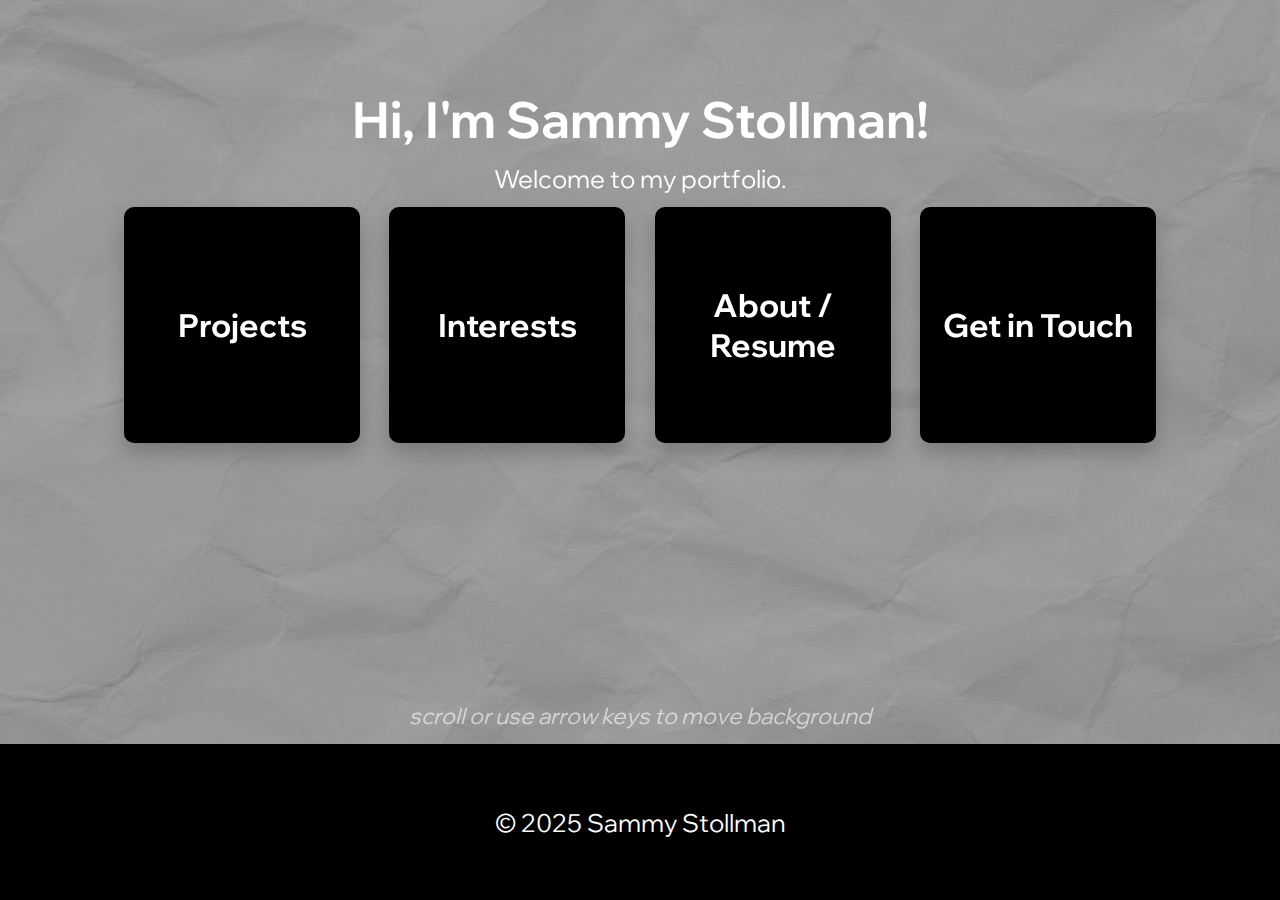
<file: index.html>
<!DOCTYPE html>
<html lang="en">

<head>
  <meta charset="UTF-8">
  <meta name="viewport" content="width=device-width, initial-scale=1">
  <title>Sammy Stollman</title>

  <link href='https://fonts.googleapis.com/css?family=Wix Madefor Display' rel='stylesheet'>
  <link rel="stylesheet" href="styles.css">
  <link rel="icon" type="image/x-icon" href="favicon.ico">

</head>

<body>

  <div class="background-reveals">
    <div class="reveal-band band-1"></div>
    <div class="reveal-band band-2"></div>
    <div class="reveal-band band-3"></div>
    <div class="reveal-band band-4"></div>
    <div class="reveal-band band-5"></div>
  </div>


  <header class="fade-in-top">
    <h1 class="hi fade-in-top" style="animation-delay: 0.5s;">Hi, I'm Sammy Stollman!
      <div class="shine"></div>
    </h1>
    <p class="fade-in-top" style="animation-delay: 0.8s;">Welcome to my portfolio.</p>

    <div class="sections-container">
      <a href="projects/index.html" class="section-card fade-in-top" style="animation-delay: 0.6s;">Projects
        <div class="shine"></div>
        <svg class="border-animation" viewBox="0 0 200 200" xmlns="http://www.w3.org/2000/svg">
          <path id="card-border-2" fill="none" stroke="transparent" stroke-width="1" d="M 12,0 
                     H 188 
                     C 194.6,0 200,5.4 200,12 
                     V 188 
                     C 200,194.6 194.6,200 188,200 
                     H 12 
                     C 5.4,200 0,194.6 0,188 
                     V 12 
                     C 0,5.4 5.4,0 12,0 Z" />
          <!-- Replace the circle with a line -->
          <!-- Use a small rectangle instead of a circle -->
          <rect class="border-dot" width="10" height="2" x="-2" y="-1">
            <animateMotion dur="6s" repeatCount="indefinite" rotate="auto" path="M 12,0 
             H 188 
             C 194.6,0 200,5.4 200,12 
             V 188 
             C 200,194.6 194.6,200 188,200 
             H 12 
             C 5.4,200 0,194.6 0,188 
             V 12 
             C 0,5.4 5.4,0 12,0 Z" />
          </rect>
        </svg>
      </a>
      <a href="interests/index.html" class="section-card fade-in-top" style="animation-delay: 0.8s;">Interests
        <div class="shine"></div>
        <svg class="border-animation" viewBox="0 0 200 200" xmlns="http://www.w3.org/2000/svg">
          <path id="card-border-2" fill="none" stroke="transparent" stroke-width="1" d="M 12,0 
                     H 188 
                     C 194.6,0 200,5.4 200,12 
                     V 188 
                     C 200,194.6 194.6,200 188,200 
                     H 12 
                     C 5.4,200 0,194.6 0,188 
                     V 12 
                     C 0,5.4 5.4,0 12,0 Z" />
          <!-- Replace the circle with a line -->
          <!-- Use a small rectangle instead of a circle -->
          <rect class="border-dot" width="10" height="2" x="-2" y="-1">
            <animateMotion dur="6s" repeatCount="indefinite" rotate="auto" path="M 12,0 
             H 188 
             C 194.6,0 200,5.4 200,12 
             V 188 
             C 200,194.6 194.6,200 188,200 
             H 12 
             C 5.4,200 0,194.6 0,188 
             V 12 
             C 0,5.4 5.4,0 12,0 Z" />
          </rect>
        </svg>
      </a>
      <a href="about/index.html" class="section-card fade-in-top" style="animation-delay: 1s;">About / Resume
        <div class="shine"></div>
        <svg class="border-animation" viewBox="0 0 200 200" xmlns="http://www.w3.org/2000/svg">
          <path id="card-border-2" fill="none" stroke="transparent" stroke-width="1" d="M 12,0 
                     H 188 
                     C 194.6,0 200,5.4 200,12 
                     V 188 
                     C 200,194.6 194.6,200 188,200 
                     H 12 
                     C 5.4,200 0,194.6 0,188 
                     V 12 
                     C 0,5.4 5.4,0 12,0 Z" />
          <!-- Replace the circle with a line -->
          <!-- Use a small rectangle instead of a circle -->
          <rect class="border-dot" width="10" height="2" x="-2" y="-1">
            <animateMotion dur="6s" repeatCount="indefinite" rotate="auto" path="M 12,0 
             H 188 
             C 194.6,0 200,5.4 200,12 
             V 188 
             C 200,194.6 194.6,200 188,200 
             H 12 
             C 5.4,200 0,194.6 0,188 
             V 12 
             C 0,5.4 5.4,0 12,0 Z" />
          </rect>
        </svg>
      </a>
      <a href="contact/index.html" class="section-card fade-in-top" style="animation-delay: 1s;">Get in Touch
        <div class="shine"></div>
        <svg class="border-animation" viewBox="0 0 200 200" xmlns="http://www.w3.org/2000/svg">
          <path id="card-border-2" fill="none" stroke="transparent" stroke-width="1" d="M 12,0 
                     H 188 
                     C 194.6,0 200,5.4 200,12 
                     V 188 
                     C 200,194.6 194.6,200 188,200 
                     H 12 
                     C 5.4,200 0,194.6 0,188 
                     V 12 
                     C 0,5.4 5.4,0 12,0 Z" />
          <!-- Replace the circle with a line -->
          <!-- Use a small rectangle instead of a circle -->
          <rect class="border-dot" width="10" height="2" x="-2" y="-1">
            <animateMotion dur="6s" repeatCount="indefinite" rotate="auto" path="M 12,0 
             H 188 
             C 194.6,0 200,5.4 200,12 
             V 188 
             C 200,194.6 194.6,200 188,200 
             H 12 
             C 5.4,200 0,194.6 0,188 
             V 12 
             C 0,5.4 5.4,0 12,0 Z" />
          </rect>
        </svg>
      </a>
    </div>
  </header>
  <div id="subtle-scroll-hint" class="subtle-scroll-hint visible">
    scroll or use arrow keys to move background
  </div>



  <footer class="fade-in-top" style="animation-delay: 1.2s;">
    <p>© 2025 Sammy Stollman</p>


  </footer>

  <script>
    const observer = new IntersectionObserver((entries) => {
      entries.forEach((entry) => {
        if (entry.isIntersecting) {
          entry.target.classList.add('fade-in-top-visible');
        }
      });
    }, {
      threshold: 0.2
    });

    const hiddenElements = document.querySelectorAll('.fade-in-top');
    hiddenElements.forEach((el) => observer.observe(el));
  </script>


  <script src="cardResize.js"></script>
  <script src="cards.js"></script>
  <script src="scroll.js"></script>



</body>

</html>
</file>
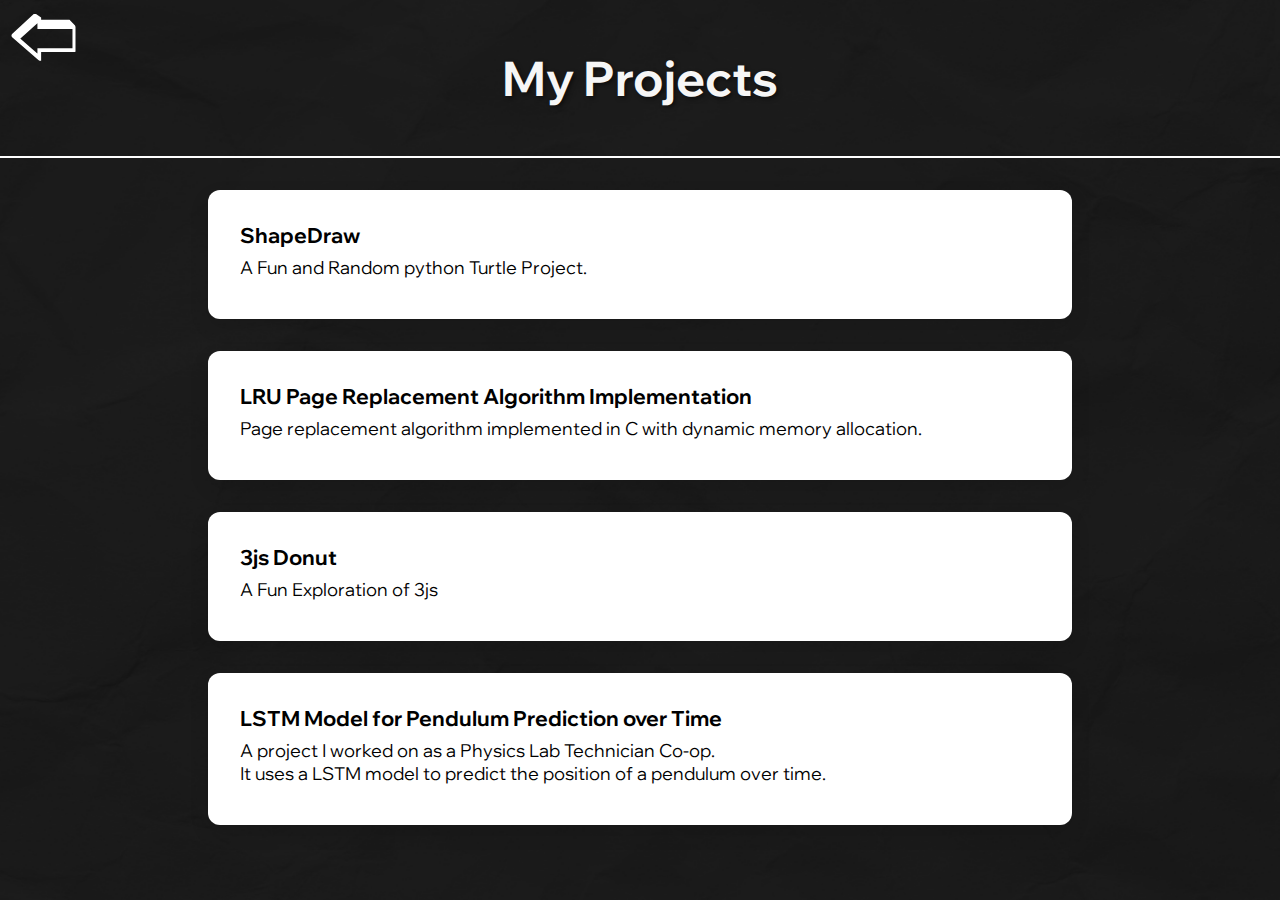
<file: projects/index.html>
<!DOCTYPE html>
<html lang="en">

<head>
    <link rel="stylesheet" href="projects-style.css">
    <link rel="stylesheet" href="https://cdnjs.cloudflare.com/ajax/libs/font-awesome/6.5.0/css/all.min.css">
    <meta charset="UTF-8">
    <meta name="viewport" content="width=device-width, initial-scale=1.0">
    <link href="https://fonts.googleapis.com/css2?family=Wix+Madefor+Display&display=swap" rel="stylesheet">
    <title>Projects</title>
</head>

<body>
    <header>
        <h1>My Projects</h1>
    </header>
    <a href="https://sammystollman.com" class="arrow">
        <!-- svg for arrow  -->
        <svg width="37.12" height="26.96" viewBox="0 0 37.12 26.96" xmlns="http://www.w3.org/2000/svg">
            <g id="svgGroup" stroke-linecap="round" fill-rule="evenodd" font-size="9pt" stroke="#000"
                stroke-width="0.25mm" fill="#000" style="stroke:#ffffff;stroke-width:0.25mm;fill:#ffffff">
                <path
                    d="M 16.68 21.56 L 16.68 26.96 L 0 12.44 L 13.48 0 L 16.68 2.24 L 16.68 3.76 L 33.4 3.76 L 37.12 7.52 L 37.12 21.56 L 16.68 21.56 Z M 4.36 14.24 L 15.48 23.92 L 15.48 20.28 L 35.8 20.28 L 35.8 8.2 L 15.48 8.2 L 15.48 4.16 L 4.36 14.24 Z"
                    vector-effect="non-scaling-stroke" />
            </g>
        </svg>
    </a>
    <div class="projects-container">
        <a href="shapedraw.html" class="project-card" data-image="python.png">
            <h3>ShapeDraw</h3>
            <p>A Fun and Random python Turtle Project.</p>
            <div class="hover-image">
                <img src="python.png" alt="Python Logo">
            </div>
        </a>
        <a href="LRU.html" class="project-card">
            <h3>LRU Page Replacement Algorithm Implementation</h3>
            <p>Page replacement algorithm implemented in C with dynamic memory allocation.</p>
            <div class="hover-image">
                <img src="C.png" alt="C Logo">
            </div>
        </a>
        <a href="https://stollmansatwit.github.io" class="project-card">
            <h3>3js Donut</h3>
            <p>A Fun Exploration of 3js</p>
            <div class="hover-image">
                <img src="js.png" alt="js   Logo">
            </div>
        </a>
        <a href="physicsProject.html" class="project-card">
            <h3>LSTM Model for Pendulum Prediction over Time</h3>
            <p>A project I worked on as a Physics Lab Technician Co-op.
                <br>It uses a LSTM model to predict the position of a pendulum over time.
            </p>
            <div class="hover-image">
                <img src="python.png" alt="Python Logo">
            </div>
        </a>
    </div>
</body>

</html>
</file>
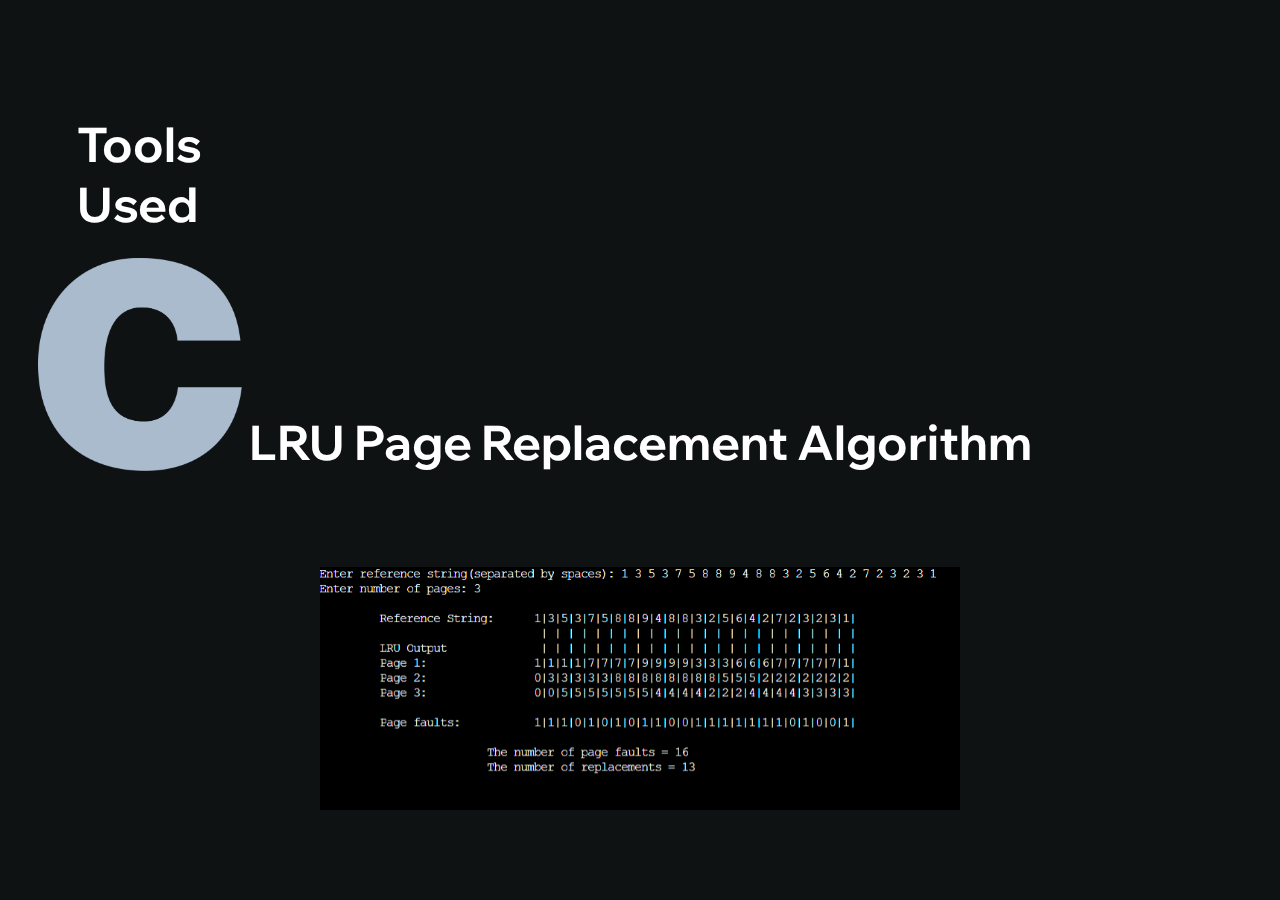
<file: projects/LRU.html>
<!DOCTYPE html>
<html lang="en">

<head>
    <meta charset="UTF-8" />
    <meta name="viewport" content="width=device-width, initial-scale=1.0" />
    <title>LRU</title>
    <link href="https://fonts.googleapis.com/css2?family=Wix+Madefor+Display&display=swap" rel="stylesheet">
    <style>
        * {
            margin: 0;
            padding: 0;
            box-sizing: border-box;
        }

        body,
        html {
            height: 100%;
            width: 100%;
            font-family: Arial, sans-serif;
            margin: 0;
            padding: 0;
            background: transparent;
            /* Keep the body background transparent */
            font-family: 'Wix Madefor Display', sans-serif;
        }

        .background {
            position: fixed;
            top: 0;
            left: 0;
            width: 100%;
            height: 100%;
            background: rgb(14,18,19);
            /* Black background */
            z-index: -2;
            /* Place it behind the video */
        }

        .video-background {
            position: fixed;
            bottom: 10%;
            left: 25%;
            /* Center the video horizontally */
            width: 50%;
            /* Reduce the width to make it smaller */
            height: auto;
            /* Maintain aspect ratio */
            object-fit: contain;
            z-index: -1;
            /* Place it above the black background */
        }

        .overlay {
            position: absolute;
            top: 0;
            left: 0;
            width: 100%;
            height: 100%;
            background: rgba(0, 0, 0, 0);
            /* Optional dark overlay */
            display: flex;
            flex-direction: column;
            justify-content: center;
            align-items: center;
            text-align: center;
            padding: 2rem;
        }

        h1 {
            font-size: 3rem;
            margin-bottom: 1rem;
            color: white;
            background-color: rgba(0, 0, 0, 0);
            /* Black background with 0% transparency */
            padding: 0.5rem 1rem;
            /* Add padding for spacing around the text */
            border-radius: 20px;
            /* Optional: Add rounded corners */
            display: inline-block;
            /* Ensure the background only covers the text */
        }

        p {
            font-size: 7rem;
            opacity: 0;
            transform: translateY(50px);
            transition: all 0.6s ease-out;
            color: white;
            position: absolute;
            top: 10%;
            right: 0;
            text-align: left;
            padding-right: 1rem;
            width: 60%;
            /* Restrict to the rightmost 1/5th of the screen */
        }

        p.visible {
            opacity: 1;
            transform: translateY(0);
        }

        .right-container {
            position: absolute;
            top: 10%;
            right: 0;
            /* Push all the way to the right */
            width: 30%;
            /* Adjust width as needed */
            padding: 1rem;
            /* Ensure long words break properly */
            word-wrap: break-word;
        }

        #scrollText {
            font-size: 1.3rem;
            line-height: 1.5;
            /* Improve readability */
        }

        .left-container {
            position: absolute;
            top: 10%;
            /* Adjust as needed */
            left: 7%;
            /* Align to the left side */
            width: 100px;
            /* Set a fixed width for the container */
            display: flex;
            flex-direction: column;
            /* Stack images in a column */
            align-items: center;
            /* Center images horizontally within the container */
            padding: 1rem;
        }

        .left-container img {
            width: 300%;
            /* Make images fit the container width */
            height: auto;
            /* Maintain aspect ratio */
            margin-bottom: 10px;
            /* Add spacing between images */
        }

        /* Responsive styles for smaller screens */
        @media (max-width: 1024px) {
            .video-background {
                left: 10%;
                width: 80%;
            }

            .right-container {
                width: 40%;
                font-size: 1.1rem;
            }

            h1 {
                font-size: 2.5rem;
            }

            #scrollText {
                font-size: 1.2rem;
            }
            .left-container {
                width: 80px;
            }

            .left-container img {
                width: 100%;
            }
        }

        @media (max-width: 768px) {
            .video-background {
                left: 5%;
                width: 90%;
            }

            .right-container {
                width: 50%;
                font-size: 1rem;
            }

            h1 {
                font-size: 2rem;
            }

            #scrollText {
                font-size: 1rem;
            }

            .left-container {
                width: 80px;
            }

            .left-container img {
                width: 100%;
            }
        }

        @media (max-width: 480px) {
            .video-background {
                left: 0;
                width: 100%;
            }

            .right-container {
                width: 100%;
                top: 20%;
                padding: 0.5rem;
            }

            h1 {
                font-size: 1.5rem;
            }

            #scrollText {
                font-size: 0.9rem;
            }

            .left-container {
                display: none;
                /* Hide the left container on very small screens */
            }
        }
    </style>
</head>

<body>
    <div class="background"></div>
    <img src="LRU.png" alt="video-background" class="video-background" />


    <div class="overlay">
        <h1>LRU Page Replacement Algorithm</h1>

    </div>
    <div class="right-container">

        <p id="scrollText">This project was made for an Operating Systems class. It implements the LRU page replacement algorithm in C using dynamic memory allocation.
            <a href="https://www.onlinegdb.com/ecIn8ZxzG" target="_blank"
                style="display: inline-block; margin-top: 30px; padding: 10px 20px; background-color: #007BFF; color: white; text-decoration: none; border-radius: 5px; font-size: 1rem;">View
                Source Code</a>
        </p>

    </div>

    <div class="left-container">
        <h1>Tools Used</h1>
        <img src="C.png" alt="Image 1">
    </div>
    <script>
        setTimeout(() => {
            const scrollText = document.getElementById('scrollText');
            scrollText.classList.add('visible');

            const title = document.getElementsByTagName('h1')[0];
            title.style.position = 'absolute';
            title.style.top = '50%';
            title.style.left = '50%';
            title.style.transform = 'translate(-50%, -50%)';
            title.style.transition = 'top 2s ease-out';

            setTimeout(() => {
                title.style.top = '5%';
                title.style.transform = 'translate(-50%, 0%)'; // Maintain horizontal centering
                // Add the background color after the upward movement is complete
                setTimeout(() => {
                    title.style.backgroundColor = 'rgba(0, 0, 0, 0.5)';
                }, 500); // Delay matches the upward movement duration
            }, 100);
        }, 1000);

        const video = document.querySelector('.video-background');
        const scrollText = document.getElementById('scrollText');


    </script>
</body>

</html>
</file>
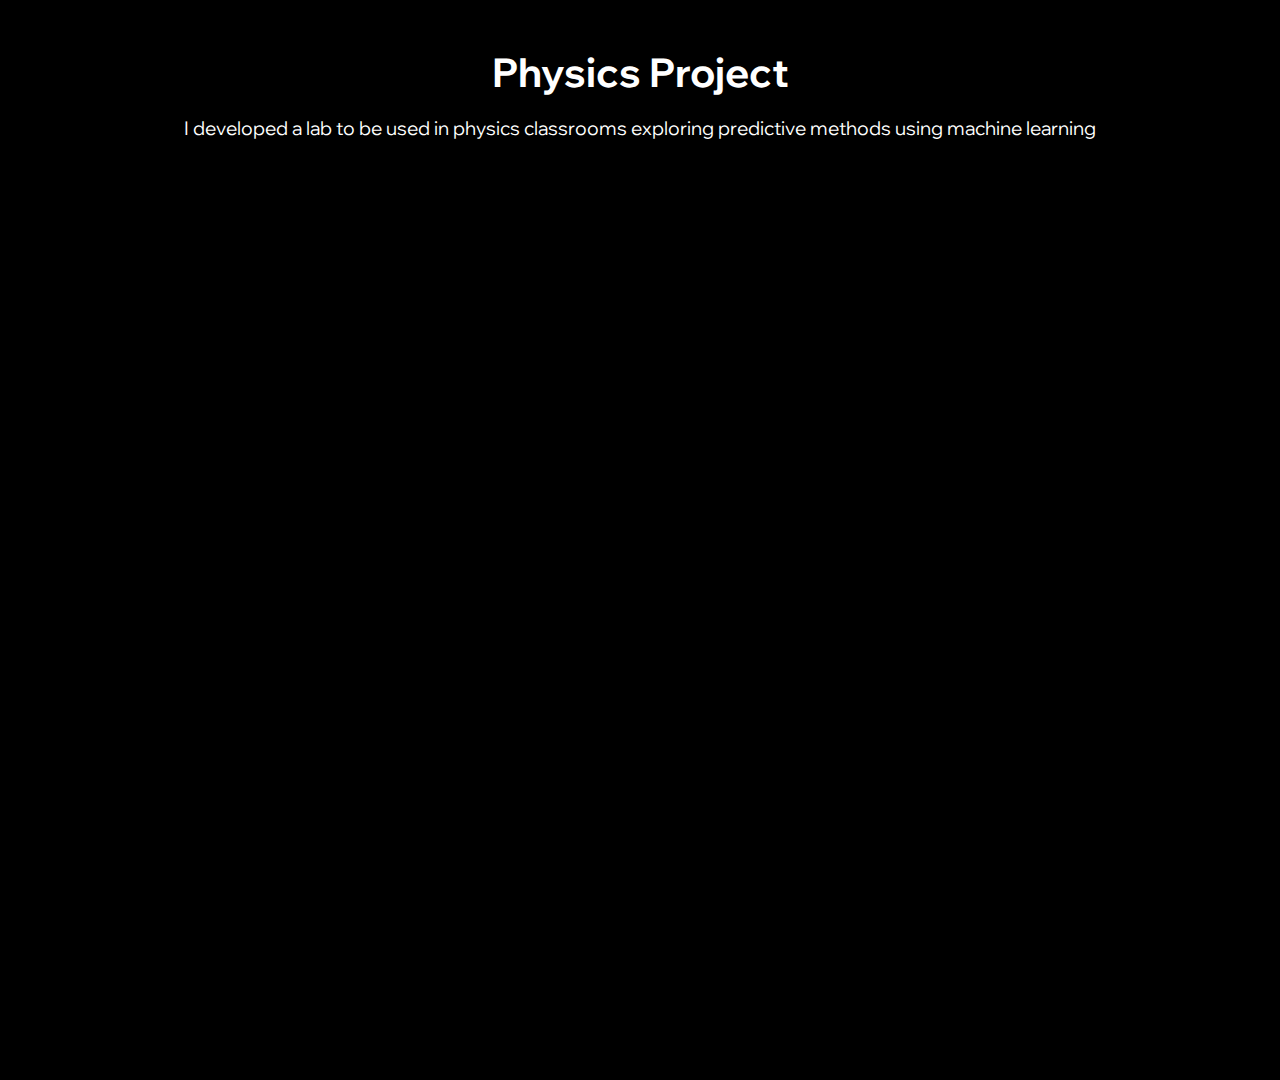
<file: projects/physicsProject.html>
<!DOCTYPE html>
<html lang="en">


<head>

    <meta charset="UTF-8">
    <meta name="viewport" content="width=device-width, initial-scale=1.0">
    <title>Physics Project</title>
    <link href="https://fonts.googleapis.com/css2?family=Wix+Madefor+Display&display=swap" rel="stylesheet">
    <style>

        @import url('https://fonts.googleapis.com/css2?family=Wix+Madefor+Display&display=swap');

        body {
            margin: 0;
            font-family: 'Wix Madefor Display', sans-serif;
            background-color: #000;
            color: #fff;
            text-align: center;
            min-height: 120vh;
        }

        header {
            padding: 20px;
        }

        h1 {
            font-size: 2.5rem;
            margin-bottom: 10px;
        }

        p {
            font-size: 1.2rem;
        }
    </style>
</head>

<body>
    <header>
        <h1>Physics Project</h1>
        <p>I developed a lab to be used in physics classrooms exploring predictive methods using machine learning
        </p>
    </header>

    <iframe src="presentation.pdf" style="width: 100%; height: 600px; border: none;"></iframe>
</body>

</html>
</file>
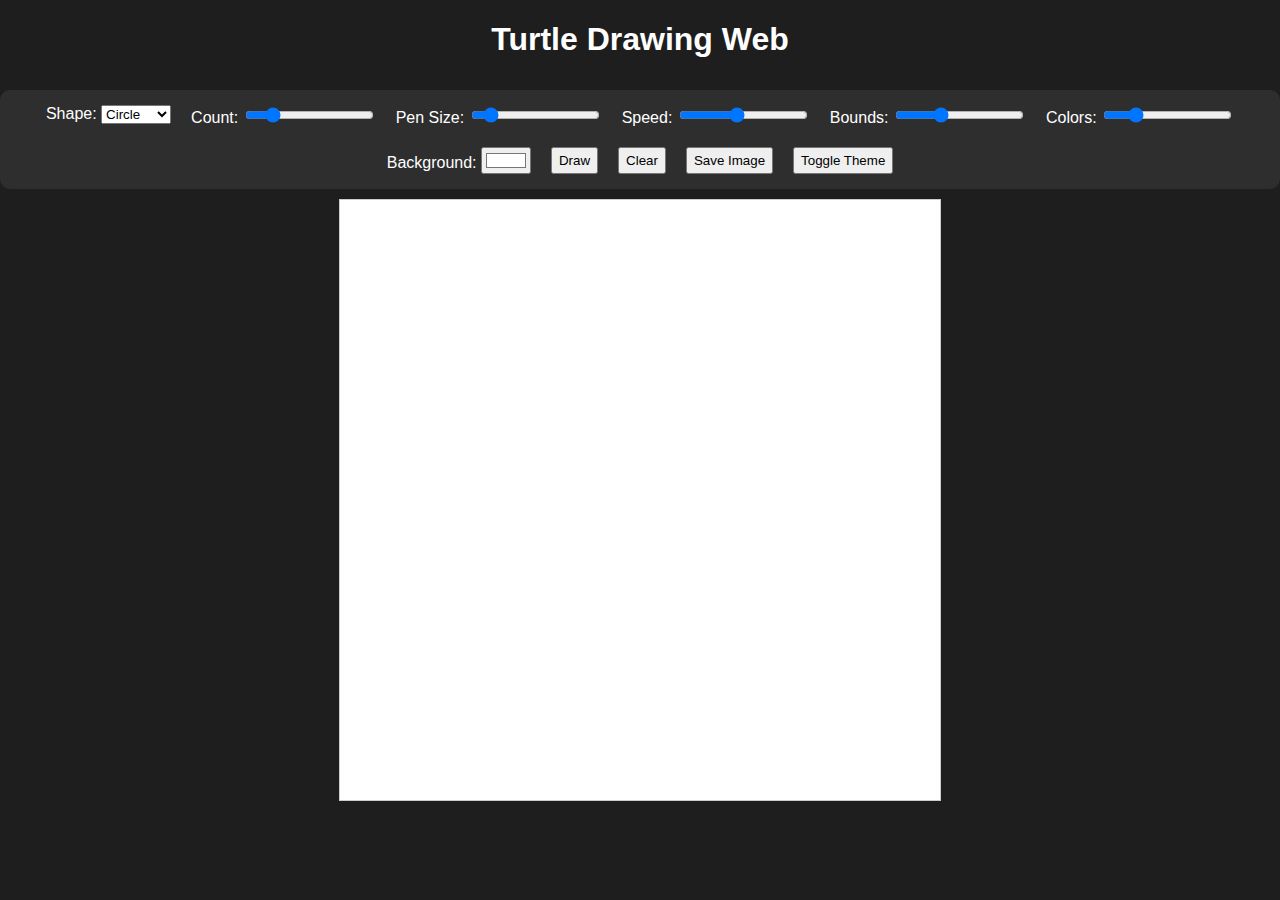
<file: projects/shapedrawJS/sd.html>
<!DOCTYPE html>
<html lang="en">
<head>
  <meta charset="UTF-8" />
  <meta name="viewport" content="width=device-width, initial-scale=1.0" />
  <title>Turtle Drawing Web</title>
  <style>
    :root {
      --bg-color: #1e1e1e;
      --text-color: #fff;
      --ui-color: #2e2e2e;
    }

    body.light {
      --bg-color: #ffffff;
      --text-color: #000000;
      --ui-color: #dddddd;
    }

    body {
      margin: 0;
      font-family: sans-serif;
      background-color: var(--bg-color);
      color: var(--text-color);
      display: flex;
      flex-direction: column;
      align-items: center;
    }

    #controls {
      display: flex;
      flex-wrap: wrap;
      justify-content: center;
      gap: 10px;
      background: var(--ui-color);
      padding: 10px;
      border-radius: 10px;
      margin-top: 10px;
    }

    #controls > * {
      margin: 5px;
    }

    canvas {
      margin-top: 10px;
      background: #fff;
      border: 1px solid #ccc;
    }
  </style>
</head>
<body>
  <h1>Turtle Drawing Web</h1>
  <div id="controls">
    <label>
      Shape:
      <select id="shapeSelect">
        <option value="circle">Circle</option>
        <option value="square">Square</option>
        <option value="triangle">Triangle</option>
        <option value="emoji">Emoji</option>
        <option value="text">Text</option>
      </select>
    </label>
    <label>
      Count:
      <input type="range" id="count" min="1" max="50" value="10" />
    </label>
    <label>
      Pen Size:
      <input type="range" id="penSize" min="1" max="10" value="2" />
    </label>
    <label>
      Speed:
      <input type="range" id="speed" min="1" max="10" value="5" />
    </label>
    <label>
      Bounds:
      <input type="range" id="bounds" min="100" max="400" value="200" />
    </label>
    <label>
      Colors:
      <input type="range" id="colors" min="1" max="10" value="3" />
    </label>
    <label>
      Background:
      <input type="color" id="bgColor" value="#ffffff" />
    </label>
    <button onclick="drawShapes()">Draw</button>
    <button onclick="clearCanvas()">Clear</button>
    <button onclick="downloadCanvas()">Save Image</button>
    <button onclick="toggleTheme()">Toggle Theme</button>
  </div>
  <canvas id="canvas" width="600" height="600"></canvas>

  <script>
    const canvas = document.getElementById('canvas');
    const ctx = canvas.getContext('2d');

    function drawShapes() {
      const count = +document.getElementById('count').value;
      const penSize = +document.getElementById('penSize').value;
      const bounds = +document.getElementById('bounds').value;
      const colors = +document.getElementById('colors').value;
      const shape = document.getElementById('shapeSelect').value;
      const bgColor = document.getElementById('bgColor').value;
      const speed = +document.getElementById('speed').value;
      
      ctx.fillStyle = bgColor;
      ctx.fillRect(0, 0, canvas.width, canvas.height);

      ctx.lineWidth = penSize;

      for (let i = 0; i < count; i++) {
        const x = Math.random() * bounds + (canvas.width - bounds) / 2;
        const y = Math.random() * bounds + (canvas.height - bounds) / 2;
        const color = `hsl(${Math.random() * 360}, 100%, 50%)`;
        ctx.strokeStyle = color;
        ctx.fillStyle = color;
        
        switch (shape) {
          case 'circle':
            ctx.beginPath();
            ctx.arc(x, y, 20, 0, Math.PI * 2);
            ctx.stroke();
            break;
          case 'square':
            ctx.strokeRect(x - 20, y - 20, 40, 40);
            break;
          case 'triangle':
            ctx.beginPath();
            ctx.moveTo(x, y - 20);
            ctx.lineTo(x - 20, y + 20);
            ctx.lineTo(x + 20, y + 20);
            ctx.closePath();
            ctx.stroke();
            break;
          case 'emoji':
            ctx.font = '24px sans-serif';
            ctx.fillText('🎨', x, y);
            break;
          case 'text':
            ctx.font = '20px sans-serif';
            ctx.fillText('Hello!', x, y);
            break;
        }
      }
    
    }

    function clearCanvas() {
      ctx.clearRect(0, 0, canvas.width, canvas.height);
    }

    function downloadCanvas() {
      const link = document.createElement('a');
      link.download = 'drawing.png';
      link.href = canvas.toDataURL();
      link.click();
    }

    function toggleTheme() {
      document.body.classList.toggle('light');
    }
  </script>
</body>
</html>
</file>
<file: styles.css>
html, body {
  margin: 0;
  padding: 0;
  background-image: url(images/img8.jpeg);
  background-size: cover;
  background-position: center;
  background-repeat: no-repeat;
  height: 100vh;
  color: rgb(255, 255, 255);
  -webkit-background-clip: text;
  background-clip: text;
  font-family: 'Wix Madefor Display';font-size: 25px;
  overflow-x: hidden;
  display: flex;
  flex-direction: column;
  overflow-y: hidden; /* Enable vertical scrolling when needed */
  overflow-x: hidden;
}


header {
  text-align: center;
  padding: 3rem 1rem 2rem; /* Reduced top and bottom padding */
}

h1, p {
  margin: 0.5rem 0;
}

.subtle-scroll-hint {
  position: fixed;
  bottom: 170px;
  left: 50%;
  transform: translateX(-50%);
  font-size: 0.9rem;
  color: #ffffff;
  opacity: 0;
  transition: opacity 0.5s ease;
  pointer-events: none;
  font-style: italic;
}
.subtle-scroll-hint.visible {
  opacity: 0.6;
}



/* Container for sections */
.sections-container {
  margin-top: 3rem;
  display: flex;
  justify-content: center;
  flex-wrap: wrap;
  gap: 1rem; /* Reduced gap between cards */
  perspective: 1000px; /* Needed for 3D */
  max-width: 100%; /* Allow container to use full width */
  margin-left: auto;
  margin-right: auto;
  padding: 0 15px; /* Slightly reduced padding */
}

/* Section cards (links) */
.section-card {
  position: relative;
  background: black;
  color: white;
  /* Remove fixed width/height - will be set by JavaScript */
  border-radius: 10px; /* Slightly reduced border radius */
  display: flex;
  justify-content: center;
  align-items: center;
  text-align: center;
  font-weight: bold;
  cursor: pointer;
  transform-style: preserve-3d;
  text-decoration: none;
  transition: transform 0.3s ease, box-shadow 0.3s ease, width 0.3s ease, height 0.3s ease, font-size 0.3s ease;
  box-shadow: 0 10px 20px rgba(0,0,0,0.2);
  overflow: hidden;
  padding: 8px; /* Reduced padding */
  word-wrap: break-word; /* Handle long text */
  margin: 0 5px; /* Add a small horizontal margin */
}

/* SVG container for border animation */
.border-animation {
  position: absolute;
  top: 0;
  left: 0;
  width: 100%;
  height: 100%;
  z-index: 5;
  pointer-events: none;
  opacity: 0;
  transition: opacity 0.3s ease;
}

.section-card:hover .border-animation {
  opacity: 1;
}

/* SVG dot */
/* SVG rectangular dot */
.border-dot {
  fill: white;
  filter: drop-shadow(0 0 1px rgba(255, 255, 255, 0.8));
}



.shine {
  position: absolute;
  top: 50%;
  left: 50%;
  transform: translate(-50%, -50%);
  width: 200%;
  height: 200%;
  background: radial-gradient(circle at center, rgba(255,255,255,0.4) 0%, transparent 60%);
  opacity: 0;
  pointer-events: none;
  transition: opacity 0.3s;
}

.section-card:hover .shine {
  opacity: 1;
  
}


/* Hover Effects */
.section-card:hover {
  transform: rotateX(6deg) rotateY(6deg) scale(1.05);
  box-shadow: 0 20px 40px rgba(0,0,0,0.3);
  cursor: none;
  z-index: 1; /* Ensure hovered cards appear above others */
}

/* Adjust hover effect for mobile */
@media (max-width: 800px) {
  .section-card:hover {
    transform: rotateX(4deg) rotateY(4deg) scale(1.03);
    box-shadow: 0 15px 30px rgba(0,0,0,0.25);
  }
}

.section-card:hover::before {
  opacity: 1;
}
:root {
  --color1: #E9ECEF;
  --color2: #DEE2E6;
  --color3: #CED4DA;
  --color4: #ADB5BD;
  --color5: #6C757D;
  --image: url("/images/img7.jpeg");
}

.background-reveals {
  position: fixed;
  top: 0;
  left: 0;
  width: 100%;
  height: 100%;
  z-index: 0;
  display: flex;
  flex-direction: row;
}

.reveal-band {
  width: 20%;
  height: 100%;
  position: relative;
  top: -100%;
  animation: dropDown 1s ease-out forwards;
  z-index: 0;
}


.band-1 { 
  background: var(--image); 
  background-position: 0% top; 
  background-size: 500% 100%; /* 500% width to divide the image into 5 equal parts */
  animation-delay: 0s; 
} 

.band-2 { 
  background: var(--image); 
  background-position: 25% top; 
  background-size: 500% 100%; /* 500% width to divide the image into 5 equal parts */
  animation-delay: 0.3s; 
}

.band-3 { 
  background: var(--image); 
  background-position: 50% top; 
  background-size: 500% 100%; /* 500% width to divide the image into 5 equal parts */
  animation-delay: 0.6s; 
}

.band-4 { 
  background: var(--image); 
  background-position: 75% top; 
  background-size: 500% 100%; /* 500% width to divide the image into 5 equal parts */
  animation-delay: 0.9s; 
}

.band-5 { 
  background: var(--image); 
  background-position: 100% top; 
  background-size: 500% 100%; /* 500% width to divide the image into 5 equal parts */
  animation-delay: 1.2s; 
}




/* .band-1 {background: var(--color1);animation-delay: 0s;}
.band-2 {background: var(--color2);animation-delay: 0.3s;}
.band-3 { background: var(--color3);animation-delay: 0.6s; }
.band-4 { background: var(--color4); animation-delay: 0.9s; }
.band-5 { background: var(--color5);animation-delay: 1.2s; } */

@keyframes dropDown {
  0% { top: -100%; }
  100% { top: 0; }
}


@keyframes dropDown {
  0% {
    top: -100%;
  }
  100% {
    top: 0;
  }
}

@keyframes scrollDown {
  0% {
    top: -100%;
  }
  100% {
    top: 0;
  }
}

@keyframes scrollUp {
  0% {
    top: 0;
  }
  100% {
    top: -100%;
  }
}

.reveal-band.scroll-down {
  animation: scrollDown 1s ease-out forwards;
}

.reveal-band.scroll-up {
  animation: scrollUp 1s ease-out forwards;
}


/* Footer */
footer {
  text-align: center;
  padding: 2rem 0;
  background: black;
  color: white;
  width: 100%;
  margin-top: auto;
  position: fixed;
  bottom: 0;
  left: 0;
}
footer span, footer p, footer a {
  display: inline-block;
  transition: transform 0.6s cubic-bezier(0.4,0,0.2,1);
}

footer span:hover,
footer p:hover,
footer a:hover {
  transform: scale(1.08);
}

/* Fade in animation on scroll */
.fade-in-top {
  opacity: 0;
  transform: translateY(50px);
  transition: all 0.6s ease-out;
}

.fade-in-top-visible {
  opacity: 1;
  transform: translateY(0);
}

.shine-text {
  position: relative;
  display: inline-block;
  font-size: 3em;
  font-weight: bold;
  color: #fff;
  background: linear-gradient(
    to right,
    #ffffff 0%,
    #f0f0f0 20%,
    #ffffff 40%,
    #f0f0f0 60%,
    #ffffff 80%,
    #f0f0f0 100%
  );
  background-size: 200% auto;
  background-clip: text;
  -webkit-background-clip: text;
  color: transparent;
  animation: shine 2s linear infinite;
}

@keyframes shine {
  to {
    background-position: -200% center;
  }
}


/* Responsive Design */
/* Large screens - 4 cards in a row */
@media (min-width: 1000px) {
  .sections-container {
    display: flex;
    flex-direction: row;
    flex-wrap: nowrap; /* Keep all 4 cards in one row */
    justify-content: center;
    align-items: center;
    max-width: 100%;
    margin: 0 auto;
    padding: 0 2rem;
    font-size: xx-large;
  }
}

/* Medium screens - 4 cards in a row */
@media (max-width: 999px) and (min-width: 651px) {
  .sections-container {
    display: flex;
    flex-direction: row;
    flex-wrap: nowrap; /* Keep all 4 cards in one row */
    justify-content: center;
    align-items: center;
    max-width: 100%;
    margin: 0 auto;
    padding: 0 1.5rem;
  }
}

/* Medium-small screens - 2x2 grid layout */
@media (max-width: 650px) and (min-width: 401px) {
  header {
    padding: 2rem 1rem;
  }

  .sections-container {
    display: grid;
    grid-template-columns: 1fr 1fr; /* Exactly 2 columns */
    grid-template-rows: 1fr 1fr; /* Exactly 2 rows */
    justify-items: center;
    align-items: center;
    max-width: 100%;
    margin: 0 auto;
    padding: 0 1rem;
  }

  .section-card {
    margin: 0; /* Remove margins since grid handles spacing */
  }

  .shine {
    width: 300%;
    height: 300%;
  }

  footer {
    padding: 1rem 0;
    font-size: 0.9rem;
  }
}

/* Small phones - Single column with scrolling */
@media (max-width: 400px) {
  header {
    padding: 1.5rem 0.5rem;
  }

  .sections-container {
    display: flex;
    flex-direction: column; /* Stack all cards vertically */
    justify-content: center;
    align-items: center;
    max-width: 100%;
    margin: 0 auto;
    padding: 0 1rem;
  }

  .section-card {
    margin: 0;
  }

  .shine {
    width: 400%;
    height: 400%;
  }

  .shine-text {
    font-size: 2em;
  }

  footer {
    padding: 0.5rem 0;
    font-size: 0.8rem;
    position: relative; /* Change from fixed for scrolling */
    margin-top: 2rem;
  }
}
</file>
<file: projects/projects-style.css>
/* Global Styles */
body {
  margin: 0;
  padding: 0;
  background-image: url("img9.jpeg");
  background-size: cover;
  background-position: center;
  background-repeat: no-repeat;
  background-attachment: fixed;
  color: white;
  font-family: 'Wix Madefor Display';font-size: 18px;
  overflow-x: hidden;
}

/* Header */
header {
  text-align: center;
  padding: 3rem 1rem;
  border-bottom: 2px solid white;
  animation: fadeInTop 1s ease-in-out;
}

header h1 {
  font-size: 3rem;
  margin: 0;
  color: #f6f6f6;
  text-shadow: 2px 2px 4px rgba(0, 0, 0, 0.5);
  transition: transform 0.2s, color 0.2s;
}

header h1:hover {
  transform: scale(1.05);
}

.arrow{
  position: absolute; 
  top: 10px; 
  left: 10px; 
  text-decoration: none; 
  font-size: 32px; 
  color: #f6f6f6; 
  background: #f0f0f000; 
  padding: 10px 15px; 
  border-radius: 8px; 
  transition: transform 0.2s, box-shadow 0.2s;
  animation: fadeInTop 1.2s ease-in-out;
  scale: 1.5;
}

.arrow:hover {
  transform: scale(1.15);
}

/* Container for Projects */
.projects-container {
  display: flex;
  flex-direction: column;
  align-items: center;
  gap: 2rem;
  padding: 2rem 1rem;
  animation: fadeInTop 1.2s ease-in-out;
}

/* Project Card */
.project-card {
  display: block;
  text-decoration: none;
  background-color: white;
  color: black;
  width: 90%;
  max-width: 800px;
  padding: 2rem;
  border-radius: 12px;
  box-shadow: 0 8px 20px rgba(0, 0, 0, 0.1);
  transition: transform 0.3s ease, box-shadow 0.3s ease;
  animation: fadeInTop 1.5s ease-in-out;
}

.project-card:hover {
  transform: translateY(-5px);
  box-shadow: 0 12px 24px rgba(255, 255, 255, 0.2);
}

.hover-image {
  position: absolute;
  top: 50%;
  left: 110%;
  transform: translateY(-50%);
  opacity: 0; /* Initially hidden */
  pointer-events: none; /* Prevent interaction when hidden */
  transition: opacity 0.3s ease, transform 0.3s ease; /* Smooth fade effect */
}

.hover-image img {
  width: 100px;
  height: auto;
}

.project-card:hover .hover-image {
  opacity: 1; /* Fade in on hover */
  transform: translateY(-50%); /* Keep the image vertically centered */
  pointer-events: auto; /* Allow interaction when visible */
}

.project-card h3,
.project-card p {
  margin: 0 0 0.5rem 0;
}

.project-card a {
  color: black;
  text-decoration: underline;
  font-weight: bold;
}

/* Keyframes for fade-in animation */
@keyframes fadeInTop {
  from {
    opacity: 0;
    transform: translateY(-20px);
  }
  to {
    opacity: 1;
    transform: translateY(0);
  }
}
</file>
